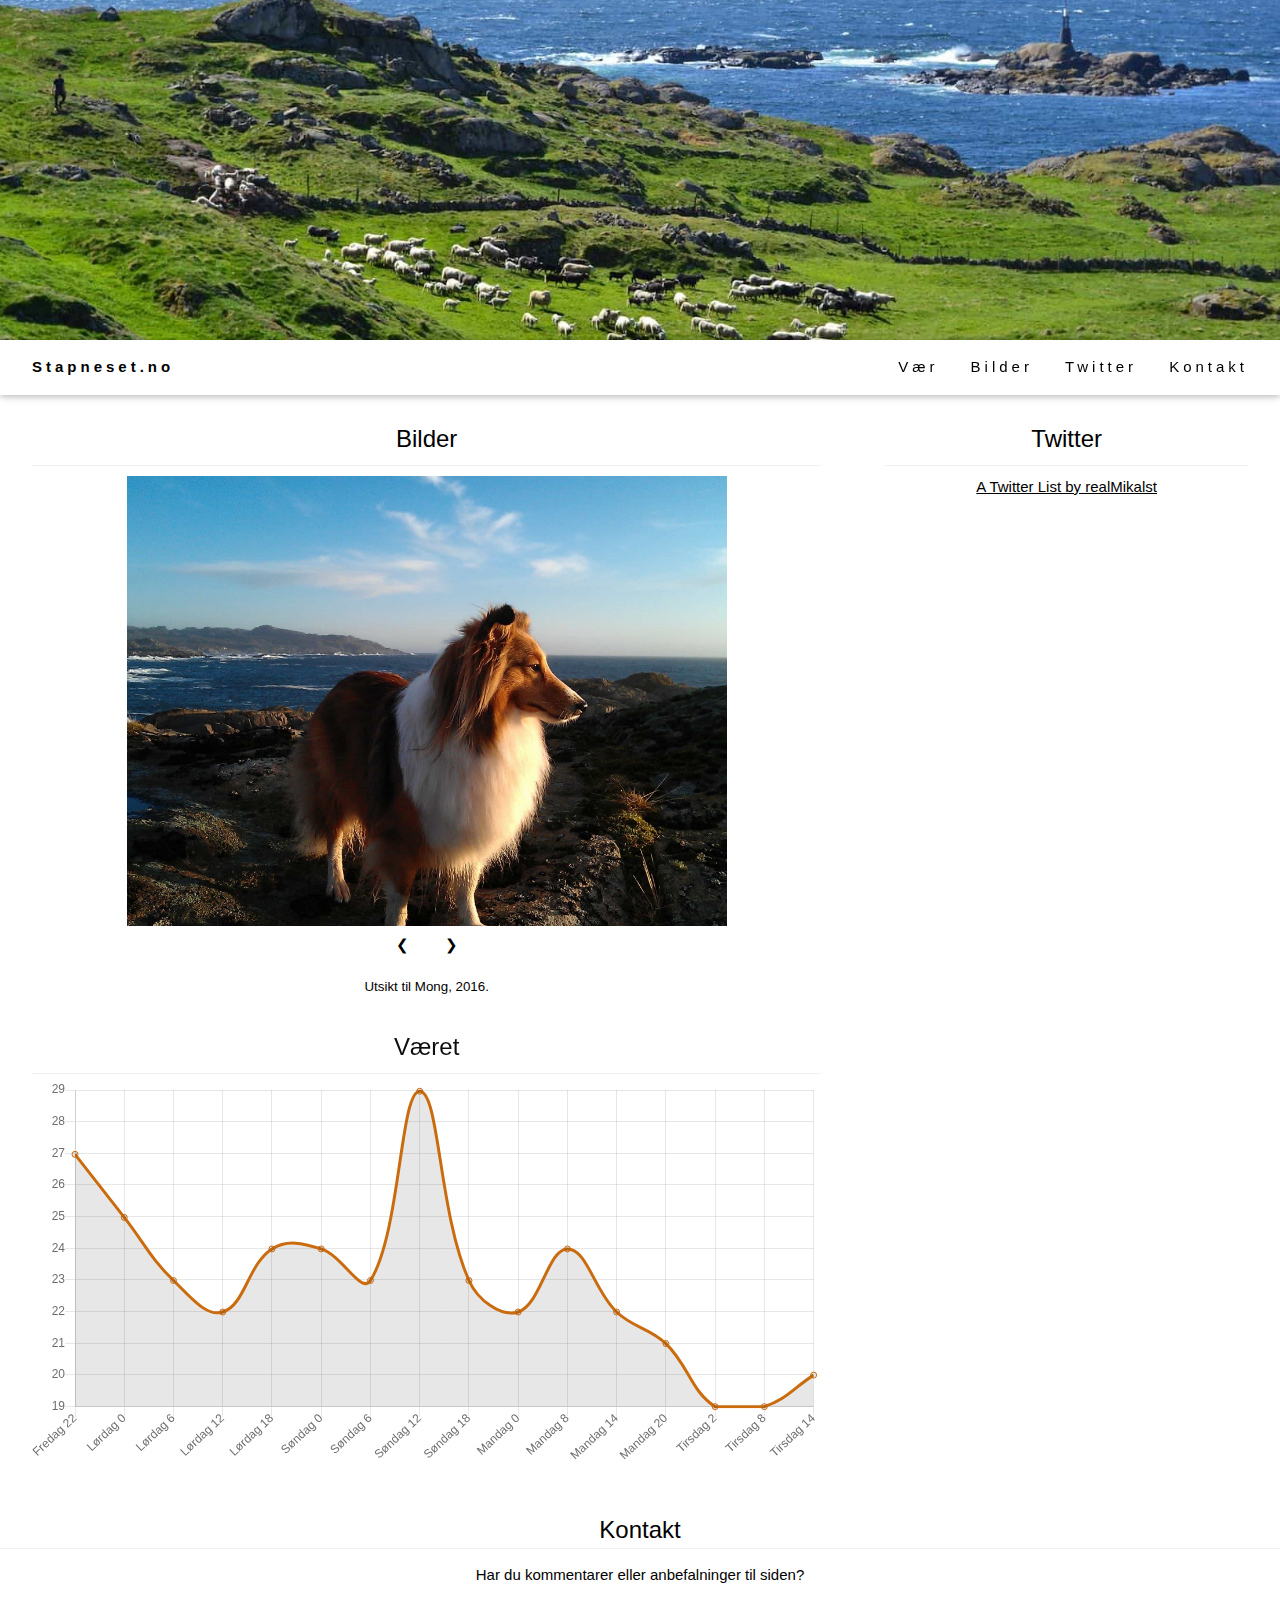
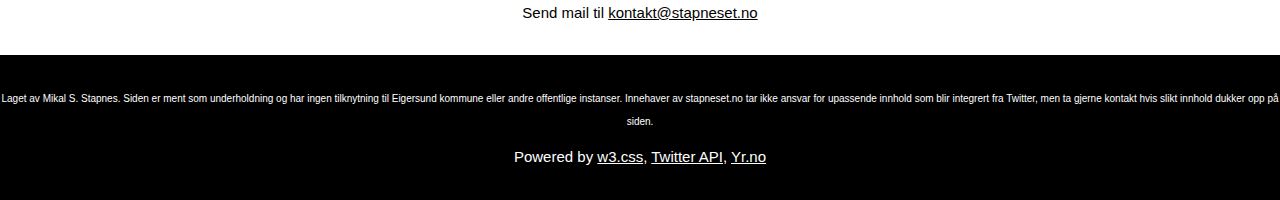
<file: index.html>
<!DOCTYPE html>
<html>
<head>

<!-- Metainfo -->    
<title>Stapneset.no</title>
<meta charset="UTF-8">

<meta name="viewport" content="width=device-width; initial-scale=1.0; minimum-scale=1.0;">

<link rel="shortcut icon" href="/favicon.ico" type="image/x-icon">
<link rel="icon" href="favicon.ico" type="image/x-icon">    

<!-- Scripts -->
<script src="jquery.js"></script>
<script src="image_viewer.js"></script>
<script src="additional_scripts.js"></script>


<!-- Stylesheets -->
<link rel="stylesheet" href="https://www.w3schools.com/w3css/4/w3.css">
<link rel="stylesheet" href="stylesheet1.css">
<link rel="stylesheet" href="stylesheet2.css">
    
</head>
    
<body>

<!-- Background Image -->
<div class="bgimg-1">
</div>

<!-- Navbar -->
<div class="navbar">
  <div class="w3-bar w3-white w3-wide w3-padding w3-card-2">
    <a href="#home" class="w3-bar-item w3-button"><b>Stapneset.no</b> </a>
    
    <!-- Float links to the right. Hide them on small screens -->
    <div class="w3-right w3-hide-small">
      <a href="#weather" class="w3-bar-item w3-button">Vær</a>
      <a href="#images" class="w3-bar-item w3-button">Bilder</a>
      <a href="#twitter" class="w3-bar-item w3-button">Twitter</a>
      <a href="#contact" class="w3-bar-item w3-button">Kontakt</a>
    </div>
  </div>
</div>
    
<!-- Page content -->
<div class="w3-content w3-center" style="max-width:1564px; width:100%">

<div class="w3-row">
  
  <!-- Images -->
  <div class="w3-container w3-padding w3-twothird w3-center">
    <div class="w3-container w3-center" style="overflow: hidden">
      <h3 id="images" class="w3-border-bottom w3-border-light-grey w3-padding">Bilder</h3>
      <img id="viewer" class="imageViewer" src=""/>
      <br>
      <button class="w3-button" onclick="changePicture(-1)">&#10094;</button>
      <button class="w3-button" onclick="changePicture(1)">&#10095;</button>
      <p id="info" class="textViewer">  
      </p>
    </div>   

    <!-- Yr.no Integration -->
    <div class="w3-container w3-center" style="width:100%; opacity:0.95">
      <h3 id="weather" class="w3-border-bottom w3-border-light-grey w3-padding">Været</h3>
      <canvas id="myChart"></canvas>
    </div>

  </div>   

    <!-- Twitter -->
    <div class="w3-container w3-padding w3-third w3-center">
        <div class="w3-container w3-center" style="overflow: hidden">
            <h3 id="twitter" class="w3-border-bottom w3-border-light-grey w3-padding">Twitter</h3>
            <a class="twitter-timeline" data-height="900" href="https://twitter.com/realMikalst/lists/stapneset?ref_src=twsrc%5Etfw">A Twitter List by realMikalst</a> <script async src="https://platform.twitter.com/widgets.js" charset="utf-8"></script> 
        </div>
    </div>
  
</div>
          
  <!-- Contact Section -->
<div class="w3-row w3-padding-16" id="contact">
    <h3 class="w3-border-bottom w3-border-light-grey ">Kontakt</h3>
    <p>Har du kommentarer eller anbefalninger til siden?</p>
    <p>Send mail til <a href="mailto:kontakt@stapneset.no">kontakt@stapneset.no</a> </p>
  </div>
  
<!-- End page content -->
</div>


<!-- Footer -->
<footer class="w3-center w3-black w3-padding-16">
    <p><font size="1">Laget av Mikal S. Stapnes. Siden er ment som underholdning og har ingen tilknytning til Eigersund kommune eller andre offentlige instanser. Innehaver av stapneset.no tar ikke ansvar for upassende innhold som blir integrert fra Twitter, men ta gjerne kontakt hvis slikt innhold dukker opp på siden.</font></p><p>Powered by <a href="https://www.w3schools.com/w3css/default.asp" title="W3.CSS" target="_blank" class="w3-hover-text-green">w3.css</a>, <a href="https://dev.twitter.com/web/javascript" title="Twitter API" target="_blank" class="w3-hover-text-green">Twitter API</a>, <a href="http://om.yr.no/verdata/javascript/" title="Yr.no API" target="_blank" class="w3-hover-text-green">Yr.no</a></p>
</footer>


<!-- Scripts -->

<!-- Twitter Integration -->

<!-- Weather -->
<script src="chart.js"></script>
<script src="weather.js"></script>


</body>
</html>
</file>
<file: stylesheet1.css>
.row > .column {
  padding: 0 8px;
}

.row:after {
  content: "";
  display: table;
  clear: both;
}

.column {
  float: left;
  width: 25%;
}

/* The Modal (background) */
.modal {
  display: none;
  position: fixed;
  z-index: 1;
  padding-top: 100px;
  left: 0;
  top: 0;
  width: 100%;
  height: 100%;
  overflow: auto;
  background-color: black;
}

/* Modal Content */
.modal-content {
  position: relative;
  background-color: #fefefe;
  margin: auto;
  padding: 0;
  width: 90%;
  max-width: 1200px;
}

/* The Close Button */
.close {
  color: white;
  position: absolute;
  top: 10px;
  right: 25px;
  font-size: 35px;
  font-weight: bold;
}

.close:hover,
.close:focus {
  color: #999;
  text-decoration: none;
  cursor: pointer;
}

.mySlides {
  display: none;
}

/* Next & previous buttons */
.prev,
.next {
  cursor: pointer;
  position: absolute;
  top: 50%;
  width: auto;
  padding: 16px;
  margin-top: -50px;
  color: white;
  font-weight: bold;
  font-size: 20px;
  transition: 0.6s ease;
  border-radius: 0 3px 3px 0;
  user-select: none;
  -webkit-user-select: none;
}

/* Position the "next button" to the right */
.next {
  right: 0;
  border-radius: 3px 0 0 3px;
}

/* On hover, add a black background color with a little bit see-through */
.prev:hover,
.next:hover {
  background-color: rgba(0, 0, 0, 0.8);
}

/* Number text (1/3 etc) */
.numbertext {
  color: #f2f2f2;
  font-size: 12px;
  padding: 8px 12px;
  position: absolute;
  top: 0;
}

.caption-container {
  text-align: center;
  background-color: black;
  padding: 2px 16px;
  color: white;
}

img.demo {
  opacity: 0.6;
}

.active,
.demo:hover {
  opacity: 1;
}

img.hover-shadow {
  transition: 0.3s
}

.hover-shadow:hover {
  box-shadow: 0 4px 8px 0 rgba(0, 0, 0, 0.2), 0 6px 20px 0 rgba(0, 0, 0, 0.19)
}
</file>
<file: stylesheet2.css>
.bgimg-1 {
  
  opacity: 1.0;
  background-position: center;
  background-repeat: no-repeat;
  background-size: cover;
  background-image: url("background.jpg");
  height:340px;
  width:101%;
  /* box-shadow:inset -2px -10px 10px 0px rgba(255,255,255,1); */

}

.imageViewer {
    width: 100%;
    height: 50vh;
/*    object-fit: contain;*/
    object-fit: cover;
    max-width: 600px;
}

.textViewer {
    z-index: -1;
    font-size: 10pt;
}

.mySlides {
    height:100%;
    margin: auto;
    max-height:500px;
    }

.navbar {
position: sticky;
top: 0;
}
</file>
